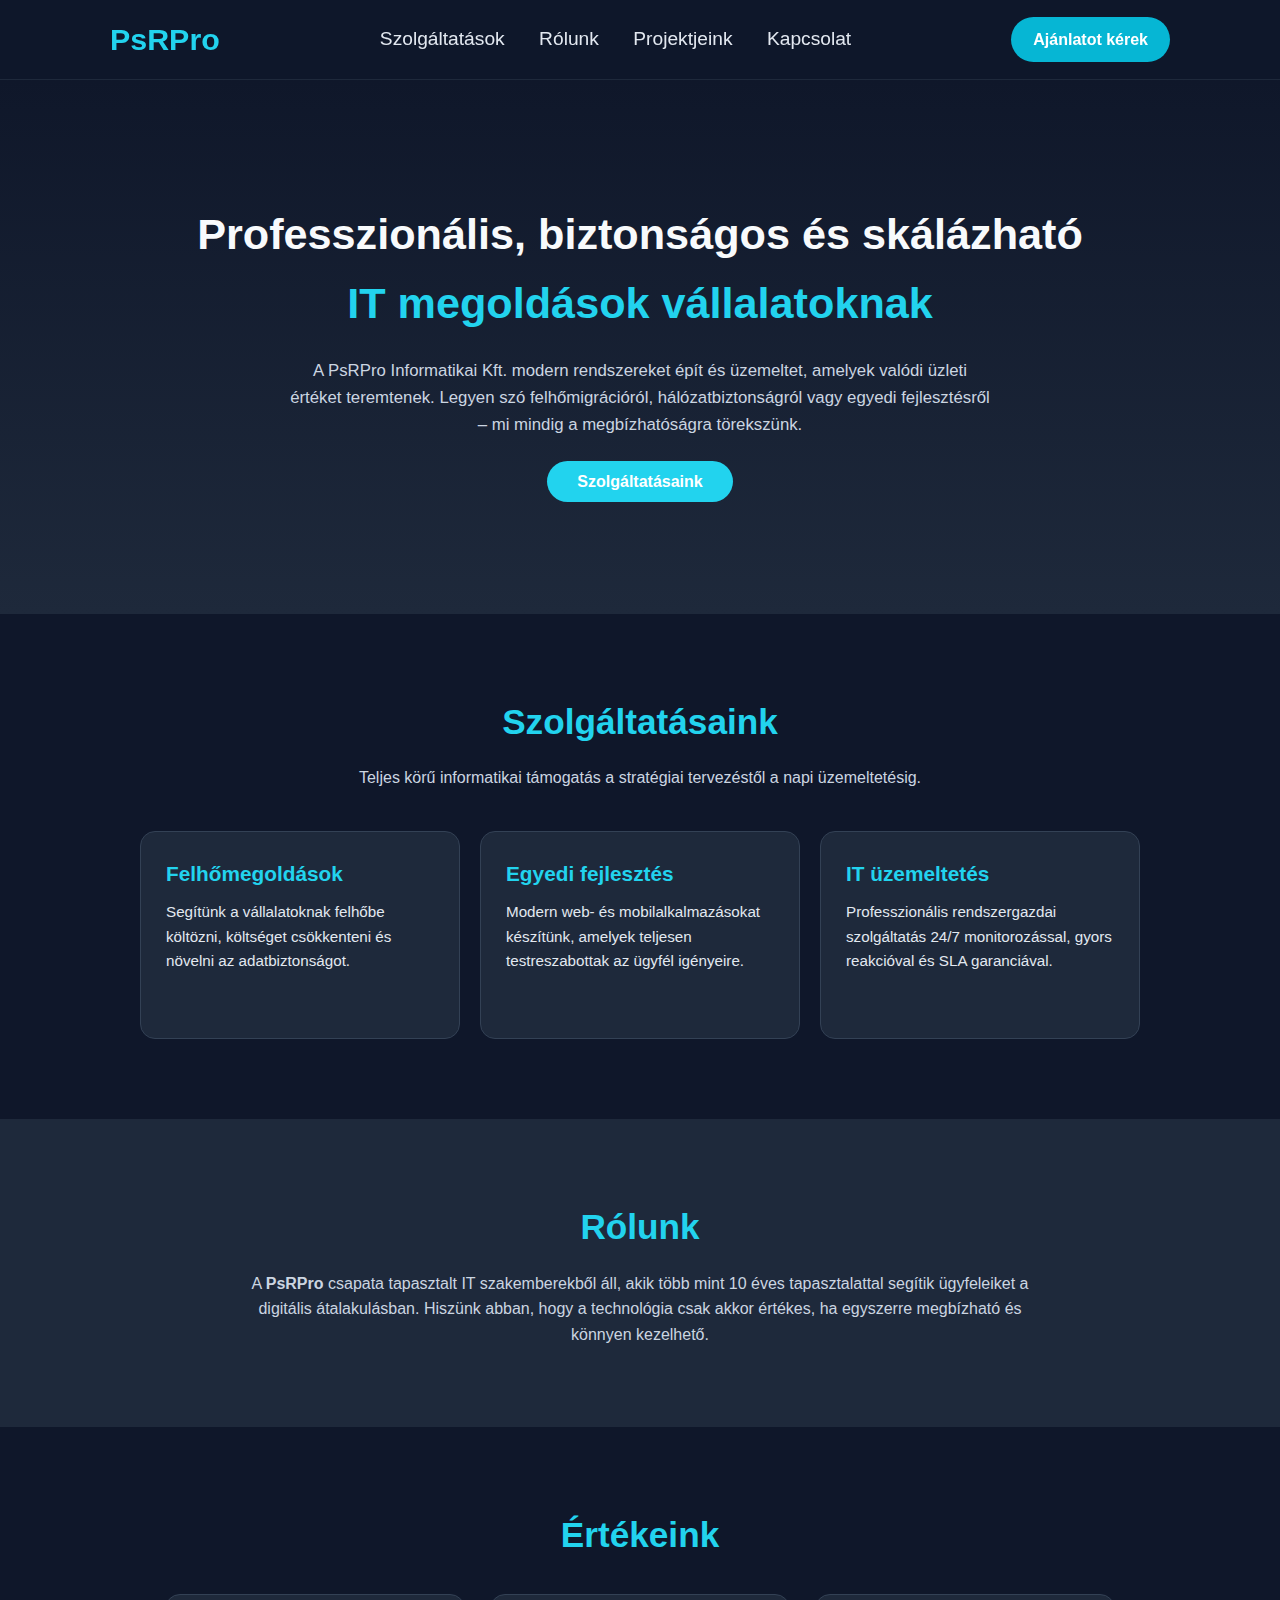
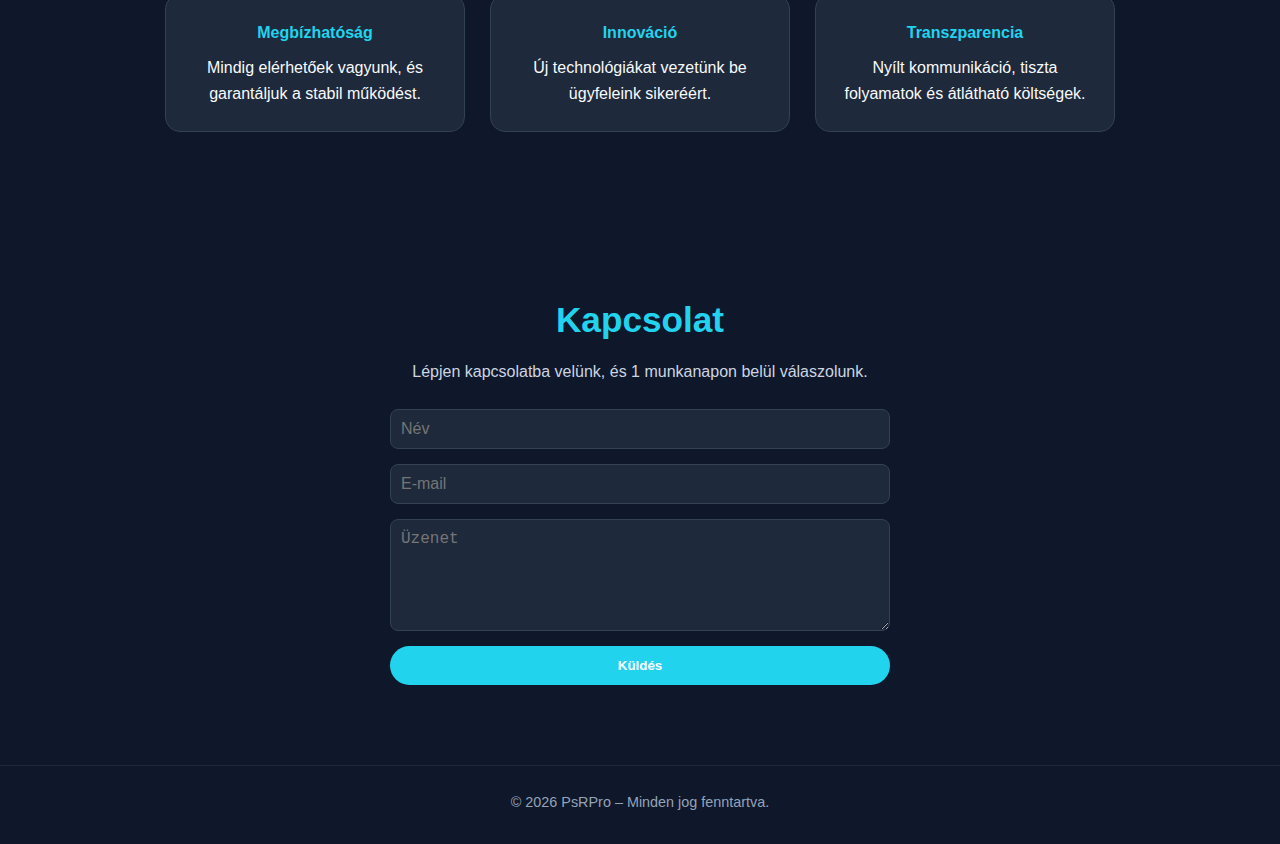
<file: index.html>
<!DOCTYPE html>
<html lang="hu">
<head>
  <meta charset="UTF-8">
  <meta name="viewport" content="width=device-width, initial-scale=1.0">
  <title>PsRPro – Informatikai megoldások</title>
  <style>
    /* ======= ALAPSTÍLUSOK ======= */
    * {
      margin: 0;
      padding: 0;
      box-sizing: border-box;
    }

    body {
      font-family: "Segoe UI", Roboto, sans-serif;
      background-color: #0f172a;
      color: #f8fafc;
      line-height: 1.6;
    }

    h1, h2, h3, h4 {
      font-weight: 700;
    }

    section {
      padding: 80px 20px;
    }

    .container {
      max-width: 1100px;
      margin: 0 auto;
    }

    /* ======= NAVBAR ======= */
    header {
      position: sticky;
      top: 0;
      background: rgba(15, 23, 42, 0.95);
      border-bottom: 1px solid #1e293b;
      z-index: 999;
    }

    .navbar {
      display: flex;
      justify-content: space-between;
      align-items: center;
      padding: 15px 20px;
      max-width: 1100px;
      margin: 0 auto;
    }

    .logo {
      font-size: 1.9rem;
      color: #22d3ee;
      font-weight: 800;
    }

    nav a {
      color: #e2e8f0;
      text-decoration: none;
      margin: 0 15px;
      font-size: 1.2rem; /* nagyobb betűméret */
      font-weight: 500;
      transition: color 0.3s;
    }

    nav a:hover {
      color: #22d3ee;
    }

    .cta {
      background-color: #06b6d4;
      color: #fff;
      padding: 10px 22px;
      border-radius: 25px;
      text-decoration: none;
      font-weight: 600;
      transition: background 0.3s;
    }

    .cta:hover {
      background-color: #0891b2;
    }

    /* ======= HERO ======= */
    .hero {
      text-align: center;
      padding: 120px 20px;
      background: linear-gradient(to bottom, #0f172a, #1e293b);
    }

    .hero h2 {
      font-size: 2.7rem;
      margin-bottom: 20px;
    }

    .hero span {
      color: #22d3ee;
    }

    .hero p {
      max-width: 700px;
      margin: 0 auto 30px;
      color: #cbd5e1;
      font-size: 1.05rem;
    }

    .btn-main {
      background: #22d3ee;
      color: #fff;
      padding: 12px 30px;
      border-radius: 25px;
      text-decoration: none;
      font-weight: 600;
      transition: background 0.3s;
    }

    .btn-main:hover {
      background: #0891b2;
    }

    /* ======= SZOLGÁLTATÁSOK ======= */
    .services {
      text-align: center;
    }

    .services h3 {
      color: #22d3ee;
      font-size: 2.2rem;
      margin-bottom: 15px;
    }

    .services p {
      color: #cbd5e1;
      max-width: 700px;
      margin: 0 auto 40px;
    }

    .card-container {
      display: flex;
      flex-wrap: wrap;
      gap: 20px;
      justify-content: center;
    }

    .card {
      background: #1e293b;
      border: 1px solid #334155;
      border-radius: 15px;
      padding: 25px;
      width: 320px;
      text-align: left;
      transition: transform 0.3s, border 0.3s;
    }

    .card:hover {
      transform: translateY(-5px);
      border-color: #22d3ee;
    }

    .card h4 {
      color: #22d3ee;
      margin-bottom: 10px;
      font-size: 1.3rem;
    }

    .card p {
      color: #e2e8f0;
      font-size: 0.95rem;
    }

    /* ======= RÓLUNK ======= */
    .about {
      background: #1e293b;
      text-align: center;
    }

    .about h3 {
      color: #22d3ee;
      font-size: 2.2rem;
      margin-bottom: 15px;
    }

    .about p {
      color: #cbd5e1;
      max-width: 800px;
      margin: 0 auto;
      font-size: 1rem;
    }

    /* ======= ÉRTÉKEINK ======= */
    .values {
      text-align: center;
    }

    .values h3 {
      color: #22d3ee;
      font-size: 2.2rem;
      margin-bottom: 15px;
    }

    .value-boxes {
      display: flex;
      flex-wrap: wrap;
      justify-content: center;
      gap: 25px;
      margin-top: 30px;
    }

    .value {
      background: #1e293b;
      border: 1px solid #334155;
      border-radius: 15px;
      padding: 25px;
      width: 300px;
    }

    .value h4 {
      color: #22d3ee;
      margin-bottom: 10px;
    }

    /* ======= KAPCSOLAT ======= */
    .contact {
      background: #0f172a;
      text-align: center;
    }

    .contact h3 {
      color: #22d3ee;
      font-size: 2.2rem;
      margin-bottom: 10px;
    }

    .contact p {
      color: #cbd5e1;
      margin-bottom: 25px;
    }

    form {
      max-width: 500px;
      margin: 0 auto;
      display: flex;
      flex-direction: column;
      gap: 15px;
    }

    input, textarea {
      background: #1e293b;
      border: 1px solid #334155;
      color: #fff;
      border-radius: 8px;
      padding: 10px;
      font-size: 1rem;
    }

    button {
      background: #22d3ee;
      color: #fff;
      padding: 12px;
      border: none;
      border-radius: 25px;
      font-weight: 600;
      cursor: pointer;
      transition: background 0.3s;
    }

    button:hover {
      background: #0891b2;
    }

    /* ======= LÁBLÉC ======= */
    footer {
      border-top: 1px solid #1e293b;
      text-align: center;
      color: #94a3b8;
      padding: 25px 10px;
      font-size: 0.9rem;
    }

    /* ======= RESPONSIVE ======= */
    @media (max-width: 768px) {
      nav {
        display: none;
      }
      .card-container, .value-boxes {
        flex-direction: column;
        align-items: center;
      }
    }
  </style>
</head>

<body>
  <!-- ======= NAVBAR ======= -->
  <header>
    <div class="navbar">
      <div class="logo">PsRPro</div>
      <nav>
        <a href="#services">Szolgáltatások</a>
        <a href="rolunk.html">Rólunk</a>
        <a href="projektek.html">Projektjeink</a>
        <a href="#contact">Kapcsolat</a>
      </nav>
      <a href="ajanlat.html" class="cta">Ajánlatot kérek</a>
    </div>
  </header>

  <!-- ======= HERO ======= -->
  <section class="hero">
    <h2>Professzionális, biztonságos és skálázható<br><span>IT megoldások vállalatoknak</span></h2>
    <p>
      A PsRPro Informatikai Kft. modern rendszereket épít és üzemeltet, amelyek valódi üzleti értéket teremtenek.
      Legyen szó felhőmigrációról, hálózatbiztonságról vagy egyedi fejlesztésről – mi mindig a megbízhatóságra törekszünk.
    </p>
    <a href="#services" class="btn-main">Szolgáltatásaink</a>
  </section>

  <!-- ======= SZOLGÁLTATÁSOK ======= -->
  <section id="services" class="services container">
    <h3>Szolgáltatásaink</h3>
    <p>Teljes körű informatikai támogatás a stratégiai tervezéstől a napi üzemeltetésig.</p>
    <div class="card-container">
      <div class="card">
        <h4>Felhőmegoldások</h4>
        <p>Segítünk a vállalatoknak felhőbe költözni, költséget csökkenteni és növelni az adatbiztonságot.</p>
      </div>
      <div class="card">
        <h4>Egyedi fejlesztés</h4>
        <p>Modern web- és mobilalkalmazásokat készítünk, amelyek teljesen testreszabottak az ügyfél igényeire.</p>
      </div>
      <div class="card">
        <h4>IT üzemeltetés</h4>
        <p>Professzionális rendszergazdai szolgáltatás 24/7 monitorozással, gyors reakcióval és SLA garanciával.</p>
      </div>
    </div>
  </section>

  <!-- ======= RÓLUNK ======= -->
  <section id="about" class="about">
    <div class="container">
      <h3>Rólunk</h3>
      <p>
        A <strong>PsRPro</strong> csapata tapasztalt IT szakemberekből áll, akik több mint 10 éves tapasztalattal segítik ügyfeleiket
        a digitális átalakulásban. Hiszünk abban, hogy a technológia csak akkor értékes, ha egyszerre megbízható és könnyen kezelhető.
      </p>
    </div>
  </section>

  <!-- ======= ÉRTÉKEINK ======= -->
  <section id="values" class="values container">
    <h3>Értékeink</h3>
    <div class="value-boxes">
      <div class="value"><h4>Megbízhatóság</h4><p>Mindig elérhetőek vagyunk, és garantáljuk a stabil működést.</p></div>
      <div class="value"><h4>Innováció</h4><p>Új technológiákat vezetünk be ügyfeleink sikeréért.</p></div>
      <div class="value"><h4>Transzparencia</h4><p>Nyílt kommunikáció, tiszta folyamatok és átlátható költségek.</p></div>
    </div>
  </section>

  <!-- ======= KAPCSOLAT ======= -->
  <section id="contact" class="contact">
    <div class="container">
      <h3>Kapcsolat</h3>
      <p>Lépjen kapcsolatba velünk, és 1 munkanapon belül válaszolunk.</p>
      <form>
        <input type="text" placeholder="Név" required>
        <input type="email" placeholder="E-mail" required>
        <textarea placeholder="Üzenet" rows="5"></textarea>
        <button type="submit">Küldés</button>
      </form>
    </div>
  </section>

  <!-- ======= FOOTER ======= -->
  <footer>
    © <span id="year"></span> PsRPro – Minden jog fenntartva.
  </footer>

  <script>
    document.getElementById("year").textContent = new Date().getFullYear();
  </script>
</body>
</html>
</file>
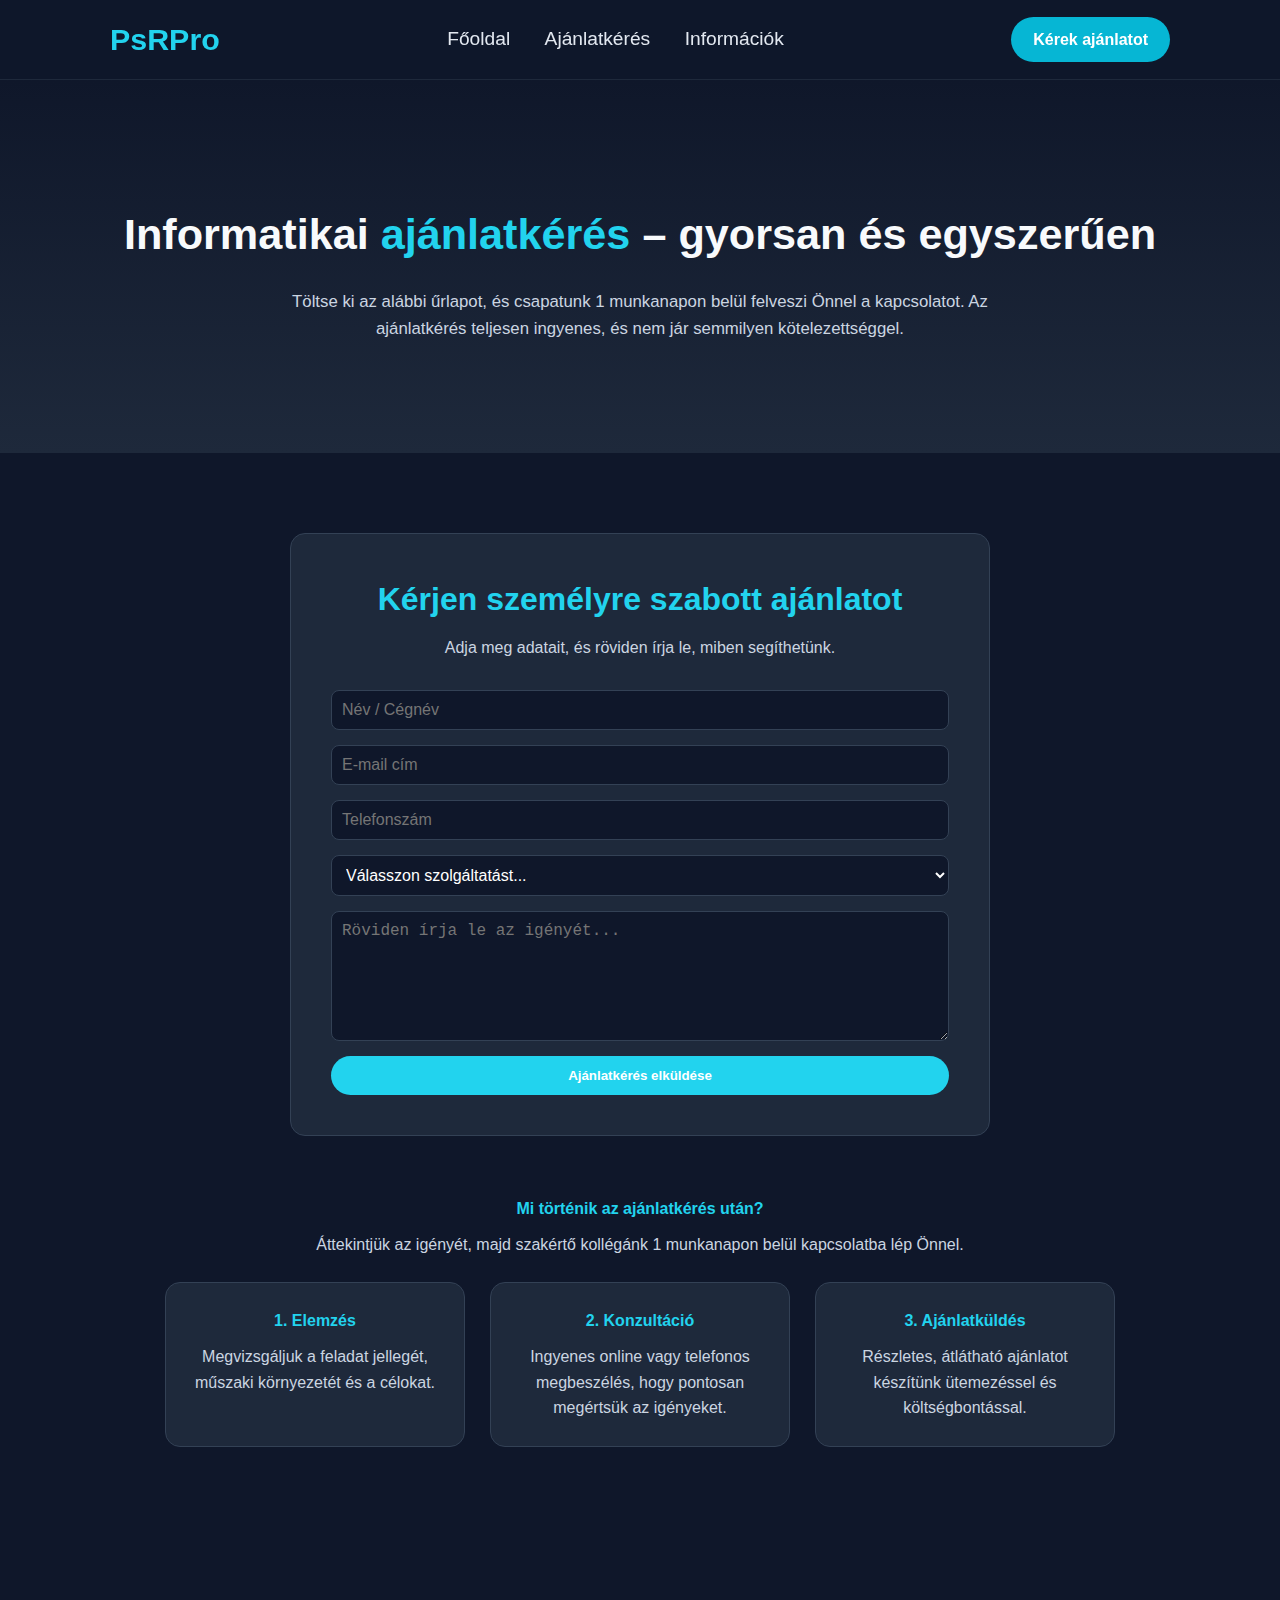
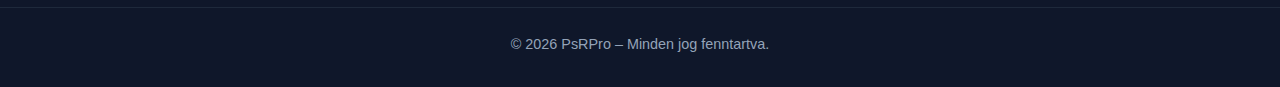
<file: ajanlat.html>
<!DOCTYPE html>
<html lang="hu">
<head>
  <meta charset="UTF-8">
  <meta name="viewport" content="width=device-width, initial-scale=1.0">
  <title>PsRPro – Ajánlatkérés</title>
  <style>
    * {
      margin: 0;
      padding: 0;
      box-sizing: border-box;
    }

    body {
      font-family: "Segoe UI", Roboto, sans-serif;
      background-color: #0f172a;
      color: #f8fafc;
      line-height: 1.6;
    }

    h1, h2, h3, h4 {
      font-weight: 700;
    }

    section {
      padding: 80px 20px;
    }

    .container {
      max-width: 1100px;
      margin: 0 auto;
    }

    /* ===== NAVBAR ===== */
    header {
      position: sticky;
      top: 0;
      background: rgba(15, 23, 42, 0.95);
      border-bottom: 1px solid #1e293b;
      z-index: 999;
    }

    .navbar {
      display: flex;
      justify-content: space-between;
      align-items: center;
      padding: 15px 20px;
      max-width: 1100px;
      margin: 0 auto;
    }

    .logo {
      font-size: 1.9rem;
      color: #22d3ee;
      font-weight: 800;
    }

    nav a {
      color: #e2e8f0;
      text-decoration: none;
      margin: 0 15px;
      font-size: 1.2rem;
      font-weight: 500;
      transition: color 0.3s;
    }

    nav a:hover {
      color: #22d3ee;
    }

    .cta {
      background-color: #06b6d4;
      color: #fff;
      padding: 10px 22px;
      border-radius: 25px;
      text-decoration: none;
      font-weight: 600;
      transition: background 0.3s;
    }

    .cta:hover {
      background-color: #0891b2;
    }

    /* ===== HERO ===== */
    .hero {
      text-align: center;
      padding: 120px 20px 80px;
      background: linear-gradient(to bottom, #0f172a, #1e293b);
    }

    .hero h2 {
      font-size: 2.7rem;
      margin-bottom: 20px;
    }

    .hero span {
      color: #22d3ee;
    }

    .hero p {
      max-width: 700px;
      margin: 0 auto 30px;
      color: #cbd5e1;
      font-size: 1.05rem;
    }

    /* ===== AJÁNLATKÉRÉS FORM ===== */
    .offer {
      background: #1e293b;
      border-radius: 15px;
      padding: 40px;
      border: 1px solid #334155;
      max-width: 700px;
      margin: 0 auto;
    }

    .offer h3 {
      color: #22d3ee;
      text-align: center;
      margin-bottom: 10px;
      font-size: 2rem;
    }

    .offer p {
      text-align: center;
      color: #cbd5e1;
      margin-bottom: 30px;
    }

    form {
      display: flex;
      flex-direction: column;
      gap: 15px;
    }

    input, select, textarea {
      background: #0f172a;
      border: 1px solid #334155;
      color: #fff;
      border-radius: 8px;
      padding: 10px;
      font-size: 1rem;
      width: 100%;
    }

    textarea {
      resize: vertical;
    }

    button {
      background: #22d3ee;
      color: #fff;
      padding: 12px;
      border: none;
      border-radius: 25px;
      font-weight: 600;
      cursor: pointer;
      transition: background 0.3s;
    }

    button:hover {
      background: #0891b2;
    }

    /* ===== TÁJÉKOZTATÁS ===== */
    .info-section {
      text-align: center;
      margin-top: 60px;
      color: #cbd5e1;
    }

    .info-section h4 {
      color: #22d3ee;
      margin-bottom: 10px;
    }

    .info-grid {
      display: flex;
      flex-wrap: wrap;
      justify-content: center;
      gap: 25px;
      margin-top: 25px;
    }

    .info-box {
      background: #1e293b;
      border: 1px solid #334155;
      border-radius: 15px;
      padding: 25px;
      width: 300px;
    }

    /* ===== FOOTER ===== */
    footer {
      border-top: 1px solid #1e293b;
      text-align: center;
      color: #94a3b8;
      padding: 25px 10px;
      font-size: 0.9rem;
      margin-top: 80px;
    }

    @media (max-width: 768px) {
      nav { display: none; }
    }
  </style>
</head>

<body>
  <!-- NAVBAR -->
  <header>
    <div class="navbar">
      <div class="logo">PsRPro</div>
      <nav>
        <a href="index.html">Főoldal</a>
        <a href="#form">Ajánlatkérés</a>
        <a href="#info">Információk</a>
      </nav>
      <a href="#form" class="cta">Kérek ajánlatot</a>
    </div>
  </header>

  <!-- HERO -->
  <section class="hero">
    <h2>Informatikai <span>ajánlatkérés</span> – gyorsan és egyszerűen</h2>
    <p>
      Töltse ki az alábbi űrlapot, és csapatunk 1 munkanapon belül felveszi Önnel a kapcsolatot.
      Az ajánlatkérés teljesen ingyenes, és nem jár semmilyen kötelezettséggel.
    </p>
  </section>

  <!-- AJÁNLATKÉRŐ FORM -->
  <section id="form" class="container">
    <div class="offer">
      <h3>Kérjen személyre szabott ajánlatot</h3>
      <p>Adja meg adatait, és röviden írja le, miben segíthetünk.</p>

      <form>
        <input type="text" placeholder="Név / Cégnév" required>
        <input type="email" placeholder="E-mail cím" required>
        <input type="tel" placeholder="Telefonszám" required>
        <select required>
          <option value="">Válasszon szolgáltatást...</option>
          <option>Felhőmegoldások</option>
          <option>Egyedi fejlesztés</option>
          <option>IT üzemeltetés</option>
          <option>Kiberbiztonsági audit</option>
        </select>
        <textarea rows="6" placeholder="Röviden írja le az igényét..."></textarea>
        <button type="submit">Ajánlatkérés elküldése</button>
      </form>
    </div>

    <div class="info-section" id="info">
      <h4>Mi történik az ajánlatkérés után?</h4>
      <p>Áttekintjük az igényét, majd szakértő kollégánk 1 munkanapon belül kapcsolatba lép Önnel.</p>

      <div class="info-grid">
        <div class="info-box">
          <h4>1. Elemzés</h4>
          <p>Megvizsgáljuk a feladat jellegét, műszaki környezetét és a célokat.</p>
        </div>
        <div class="info-box">
          <h4>2. Konzultáció</h4>
          <p>Ingyenes online vagy telefonos megbeszélés, hogy pontosan megértsük az igényeket.</p>
        </div>
        <div class="info-box">
          <h4>3. Ajánlatküldés</h4>
          <p>Részletes, átlátható ajánlatot készítünk ütemezéssel és költségbontással.</p>
        </div>
      </div>
    </div>
  </section>

  <!-- FOOTER -->
  <footer>
    © <span id="year"></span> PsRPro – Minden jog fenntartva.
  </footer>

  <script>
    document.getElementById("year").textContent = new Date().getFullYear();
  </script>
</body>
</html>
</file>
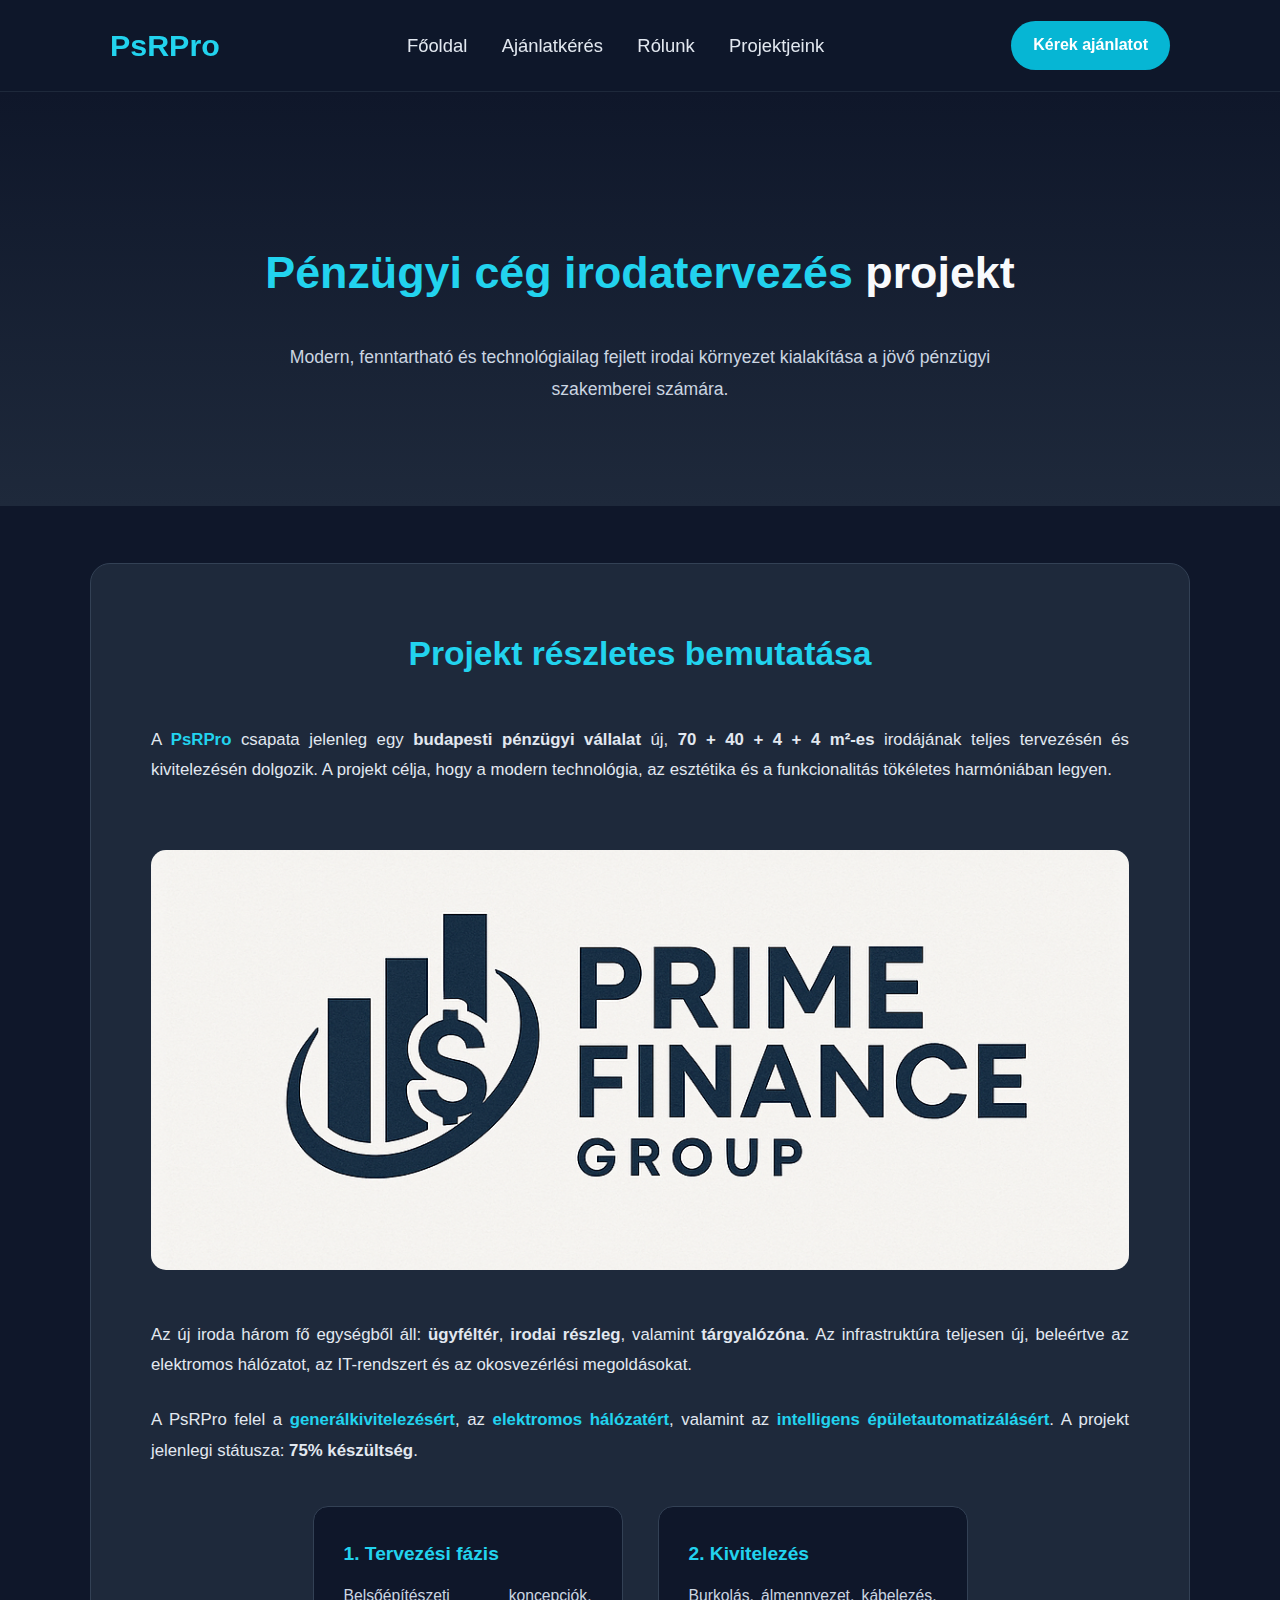
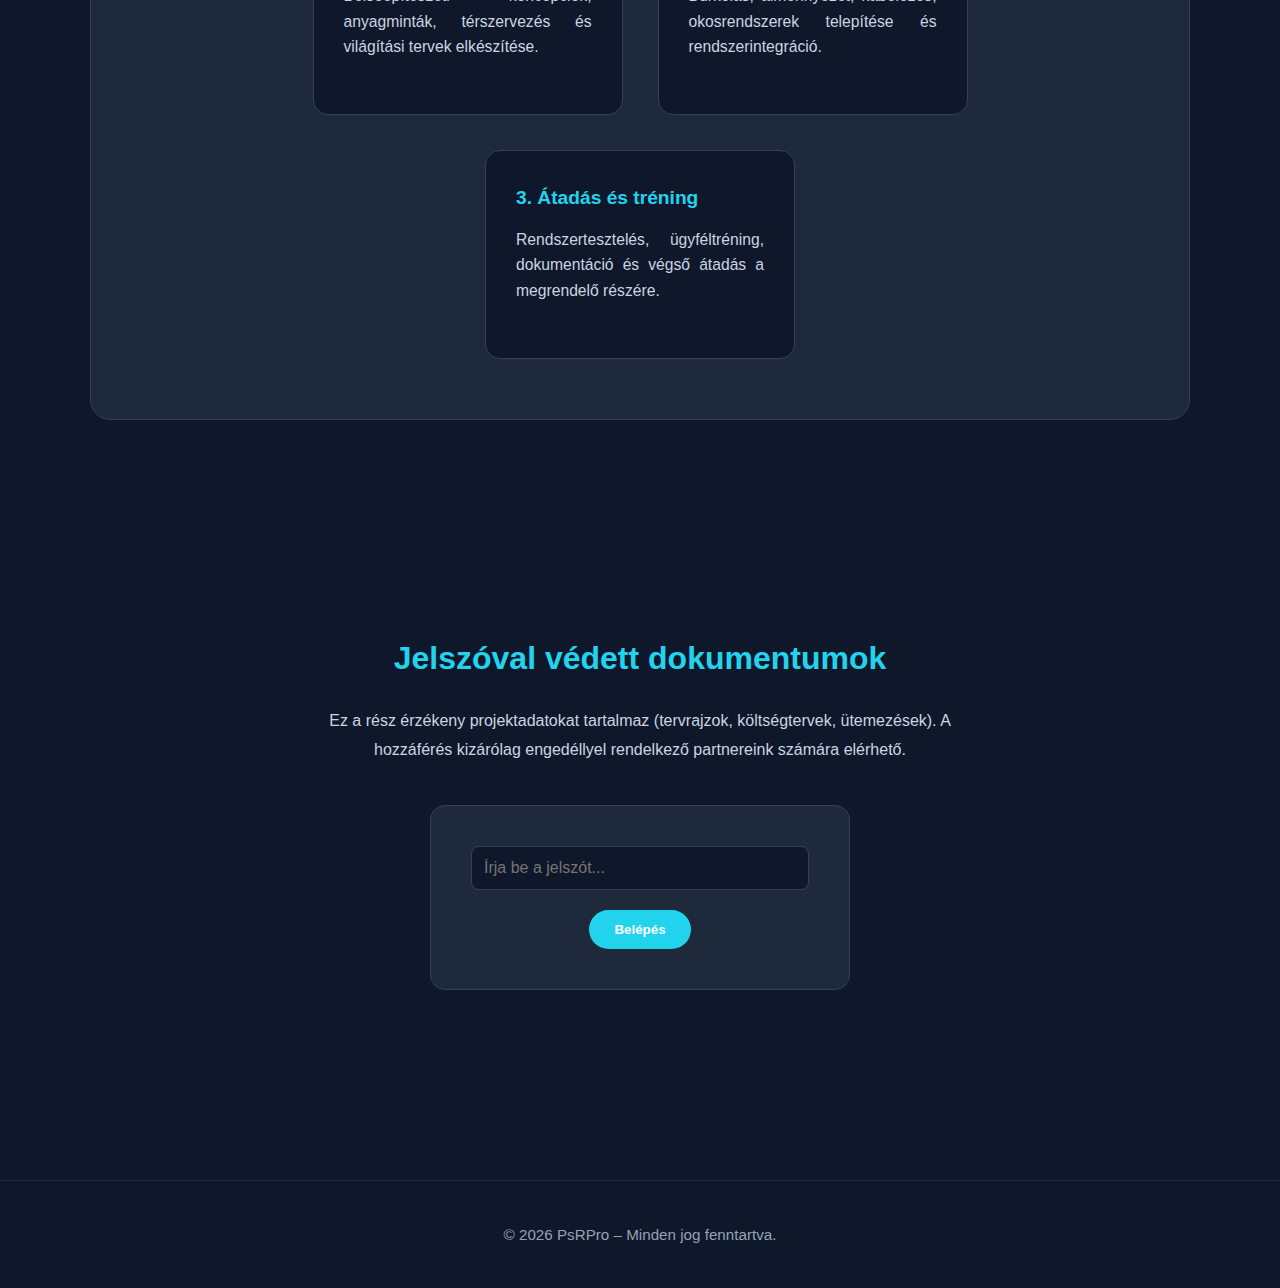
<file: primefinance.html>
<!DOCTYPE html>
<html lang="hu">
<head>
  <meta charset="UTF-8">
  <meta name="viewport" content="width=device-width, initial-scale=1.0">
  <title>PsRPro – Pénzügyi cég irodatervezés projekt</title>
  <style>
    * { margin: 0; padding: 0; box-sizing: border-box; }

    body {
      font-family: "Segoe UI", Roboto, sans-serif;
      background-color: #0f172a;
      color: #f8fafc;
      line-height: 1.8;
    }

    h1, h2, h3, h4 { font-weight: 700; }
    section { padding: 90px 20px; }
    .container { max-width: 1100px; margin: 0 auto; }

    /* ===== NAVBAR ===== */
    header {
      position: sticky;
      top: 0;
      background: rgba(15, 23, 42, 0.95);
      border-bottom: 1px solid #1e293b;
      z-index: 999;
    }

    .navbar {
      display: flex;
      justify-content: space-between;
      align-items: center;
      padding: 18px 20px;
      max-width: 1100px;
      margin: 0 auto;
    }

    .logo {
      font-size: 1.9rem;
      color: #22d3ee;
      font-weight: 800;
    }

    nav a {
      color: #e2e8f0;
      text-decoration: none;
      margin: 0 15px;
      font-size: 1.15rem;
      font-weight: 500;
      transition: color 0.3s;
    }

    nav a:hover { color: #22d3ee; }

    .cta {
      background-color: #06b6d4;
      color: #fff;
      padding: 10px 22px;
      border-radius: 25px;
      text-decoration: none;
      font-weight: 600;
      transition: background 0.3s;
    }

    .cta:hover { background-color: #0891b2; }

    /* ===== HERO ===== */
    .hero {
      text-align: center;
      padding: 140px 20px 100px;
      background: linear-gradient(to bottom, #0f172a, #1e293b);
    }

    .hero h2 {
      font-size: 2.8rem;
      margin-bottom: 30px;
    }

    .hero span { color: #22d3ee; }

    .hero p {
      max-width: 800px;
      margin: 0 auto;
      color: #cbd5e1;
      font-size: 1.1rem;
    }

    /* ===== PROJECT INFO ===== */
    .project-info {
      background: #1e293b;
      border: 1px solid #334155;
      border-radius: 20px;
      padding: 60px;
      margin-bottom: 70px;
    }

    .project-info h3 {
      color: #22d3ee;
      margin-bottom: 40px;
      font-size: 2.1rem;
      text-align: center;
    }

    .project-info img {
      width: 100%;
      border-radius: 15px;
      margin: 40px 0;
      max-height: 420px;
      object-fit: cover;
    }

    .project-info p {
      color: #e2e8f0;
      margin-bottom: 25px;
      text-align: justify;
      font-size: 1.05rem;
    }

    .highlight { color: #22d3ee; font-weight: 600; }

    /* ===== STAGES ===== */
    .stages {
      display: flex;
      flex-wrap: wrap;
      justify-content: center;
      gap: 35px;
      margin-top: 40px;
    }

    .stage {
      background: #0f172a;
      border: 1px solid #334155;
      border-radius: 15px;
      padding: 30px;
      width: 310px;
      transition: transform 0.3s;
    }

    .stage:hover { transform: translateY(-5px); }

    .stage h4 {
      color: #22d3ee;
      margin-bottom: 12px;
      font-size: 1.2rem;
    }

    .stage p {
      color: #cbd5e1;
      font-size: 0.98rem;
      line-height: 1.6;
    }

    /* ===== PASSWORD SECTION ===== */
    .secure-section {
      text-align: center;
      margin-top: 120px;
    }

    .secure-section h3 {
      color: #22d3ee;
      font-size: 2rem;
      margin-bottom: 20px;
    }

    .secure-section p {
      color: #cbd5e1;
      margin-bottom: 40px;
      font-size: 1rem;
      max-width: 700px;
      margin-left: auto;
      margin-right: auto;
    }

    .password-box {
      background: #1e293b;
      border: 1px solid #334155;
      border-radius: 15px;
      padding: 40px;
      max-width: 420px;
      margin: 0 auto;
    }

    .password-box input {
      width: 100%;
      padding: 12px;
      border-radius: 8px;
      border: 1px solid #334155;
      background: #0f172a;
      color: white;
      font-size: 1rem;
      margin-bottom: 20px;
    }

    .password-box button {
      background: #22d3ee;
      color: white;
      padding: 12px 25px;
      border-radius: 25px;
      border: none;
      font-weight: 600;
      cursor: pointer;
      transition: background 0.3s;
    }

    .password-box button:hover { background: #0891b2; }

    /* ===== DOCUMENTS ===== */
    .documents {
      display: none;
      background: #1e293b;
      border: 1px solid #334155;
      border-radius: 20px;
      padding: 50px;
      max-width: 750px;
      margin: 70px auto 0;
    }

    .documents h4 {
      color: #22d3ee;
      margin-bottom: 25px;
      text-align: center;
      font-size: 1.5rem;
    }

    .documents ul {
      list-style: none;
      line-height: 2.2;
    }

    .documents li {
      margin: 8px 0;
      font-size: 1rem;
    }

    .documents a {
      color: #22d3ee;
      text-decoration: none;
      font-weight: 500;
    }

    .documents a:hover { text-decoration: underline; }

    /* ===== FOOTER ===== */
    footer {
      border-top: 1px solid #1e293b;
      text-align: center;
      color: #94a3b8;
      padding: 40px 10px;
      font-size: 0.95rem;
      margin-top: 100px;
    }

    @media (max-width: 768px) {
      nav { display: none; }
      .project-info { padding: 30px; }
      .stages { flex-direction: column; align-items: center; }
    }
  </style>
</head>

<body>
  <!-- NAVBAR -->
  <header>
    <div class="navbar">
      <div class="logo">PsRPro</div>
      <nav>
        <a href="index.html">Főoldal</a>
        <a href="ajanlat.html">Ajánlatkérés</a>
        <a href="rolunk.html">Rólunk</a>
        <a href="projektek.html">Projektjeink</a>
      </nav>
      <a href="ajanlat.html" class="cta">Kérek ajánlatot</a>
    </div>
  </header>

  <!-- HERO -->
  <section class="hero">
    <h2><span>Pénzügyi cég irodatervezés</span> projekt</h2>
    <p>Modern, fenntartható és technológiailag fejlett irodai környezet kialakítása a jövő pénzügyi szakemberei számára.</p>
  </section>
<br><br>
  <!-- PROJECT INFO -->
  <section class="container project-info">
    <h3>Projekt részletes bemutatása</h3>

    <p>
      A <span class="highlight">PsRPro</span> csapata jelenleg egy <strong>budapesti pénzügyi vállalat</strong> új, 
      <strong>70 + 40 + 4 + 4 m²-es</strong> irodájának teljes tervezésén és kivitelezésén dolgozik.  
      A projekt célja, hogy a modern technológia, az esztétika és a funkcionalitás tökéletes harmóniában legyen.
    </p>

    <img src="primefinancelogo.png" alt="Pénzügyi cég irodatervezés">

    <p>
      Az új iroda három fő egységből áll: <strong>ügyféltér</strong>, <strong>irodai részleg</strong>, valamint 
      <strong>tárgyalózóna</strong>. Az infrastruktúra teljesen új, beleértve az elektromos hálózatot, az IT-rendszert 
      és az okosvezérlési megoldásokat.  
    </p>

    <p>
      A PsRPro felel a <span class="highlight">generálkivitelezésért</span>, az <span class="highlight">elektromos hálózatért</span>, 
      valamint az <span class="highlight">intelligens épületautomatizálásért</span>.  
      A projekt jelenlegi státusza: <strong>75% készültség</strong>.
    </p>

    <div class="stages">
      <div class="stage">
        <h4>1. Tervezési fázis</h4>
        <p>Belsőépítészeti koncepciók, anyagminták, térszervezés és világítási tervek elkészítése.</p>
      </div>
      <div class="stage">
        <h4>2. Kivitelezés</h4>
        <p>Burkolás, álmennyezet, kábelezés, okosrendszerek telepítése és rendszerintegráció.</p>
      </div>
      <div class="stage">
        <h4>3. Átadás és tréning</h4>
        <p>Rendszertesztelés, ügyféltréning, dokumentáció és végső átadás a megrendelő részére.</p>
      </div>
    </div>
  </section>

  <!-- PASSWORD PROTECTED SECTION -->
  <section class="secure-section container">
    <h3>Jelszóval védett dokumentumok</h3>
    <p>
      Ez a rész érzékeny projektadatokat tartalmaz (tervrajzok, költségtervek, ütemezések).  
      A hozzáférés kizárólag engedéllyel rendelkező partnereink számára elérhető.
    </p>

    <div class="password-box" id="login-box">
      <input type="password" id="password" placeholder="Írja be a jelszót...">
      <button onclick="checkPassword()">Belépés</button>
    </div>

    <div class="documents" id="documents">
      <h4>Letölthető dokumentumok</h4>
      <ul>
        <li><a href="#" download>Irodaterv_Alaprajz.pdf</a></li>
        <li><a href="#" download>Költségbecslés_Q4_2025.xlsx</a></li>
        <li><a href="#" download>Kivitelezési_Ütemterv.docx</a></li>
        <li><a href="#" download>SmartSystem_Tervrajz.png</a></li>
      </ul>
    </div>
  </section>

  <!-- FOOTER -->
  <footer>
    © <span id="year"></span> PsRPro – Minden jog fenntartva.
  </footer>

  <script>
    document.getElementById("year").textContent = new Date().getFullYear();

    function checkPassword() {
      const input = document.getElementById("password").value;
      const correctPassword = "psrsecure";
      if (input === correctPassword) {
        document.getElementById("login-box").style.display = "none";
        document.getElementById("documents").style.display = "block";
      } else {
        alert("Hibás jelszó! Kérjük, próbálja újra.");
      }
    }
  </script>
</body>
</html>
</file>
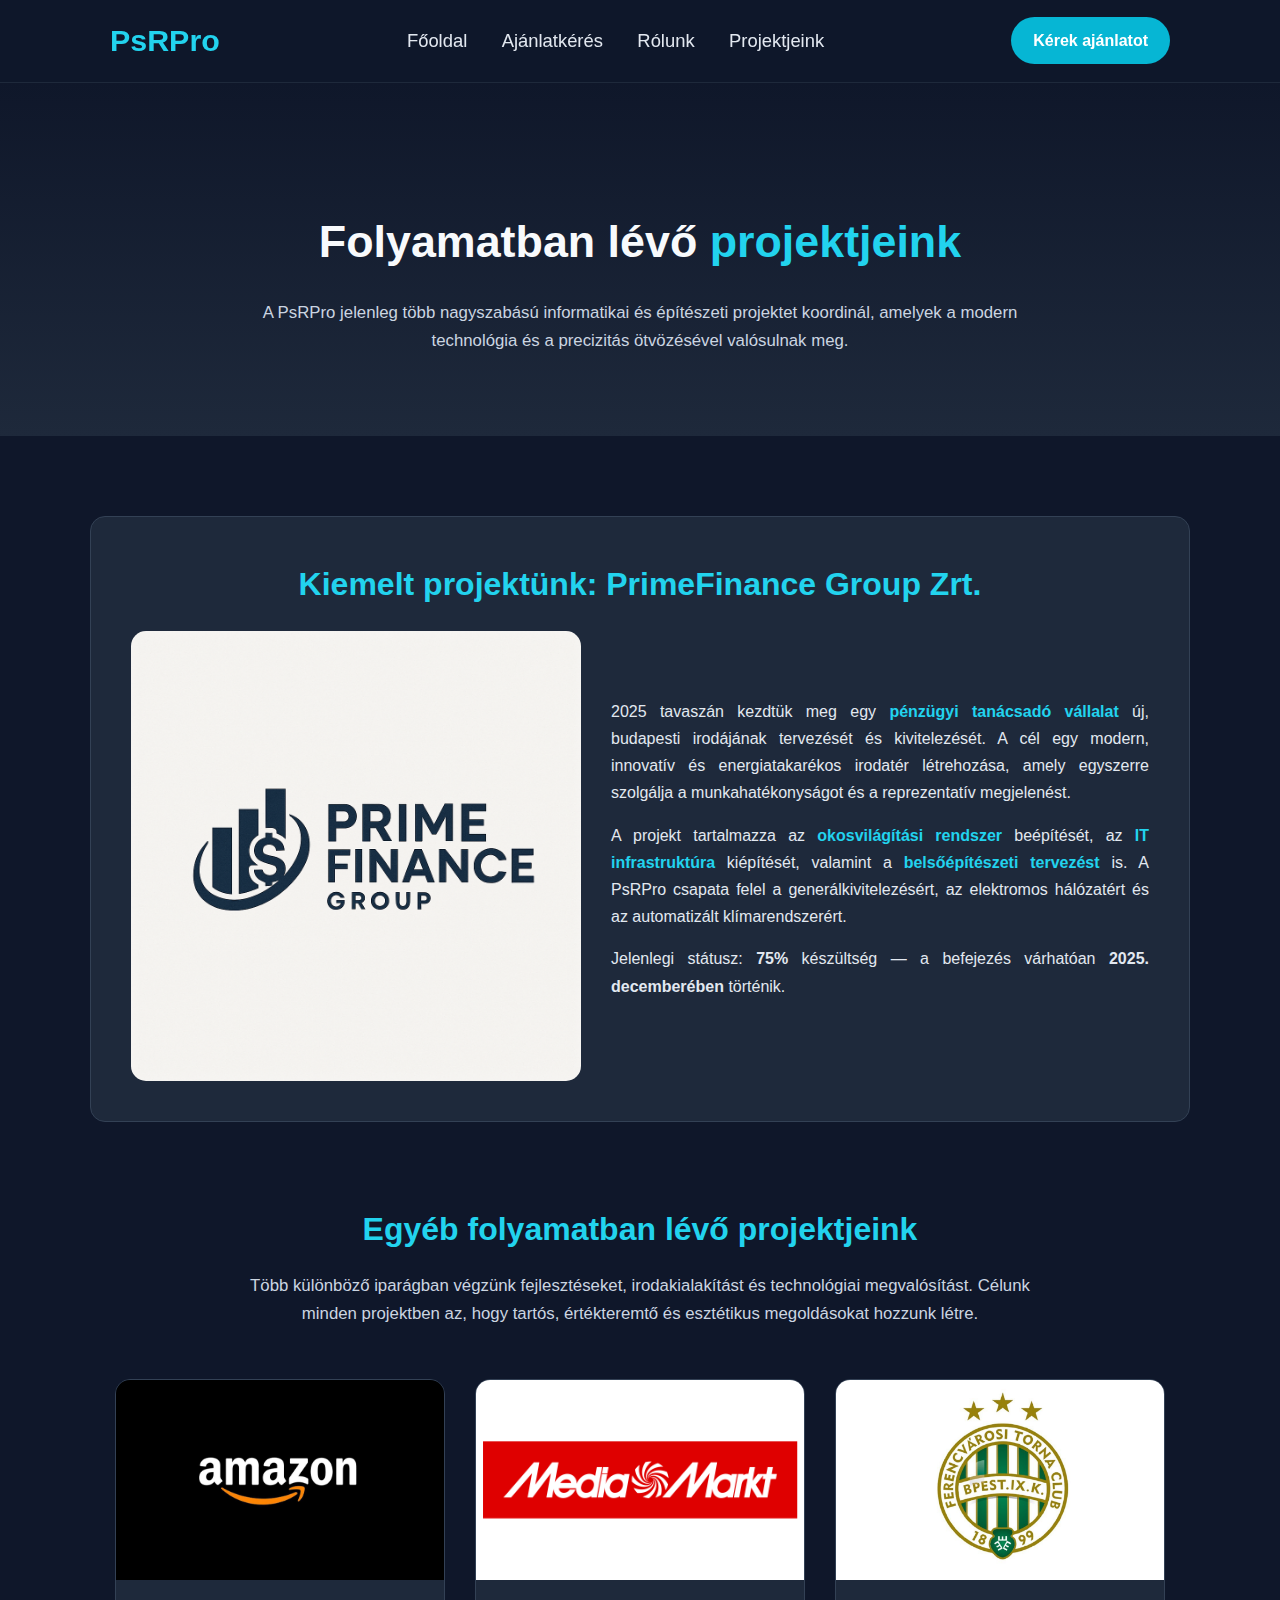
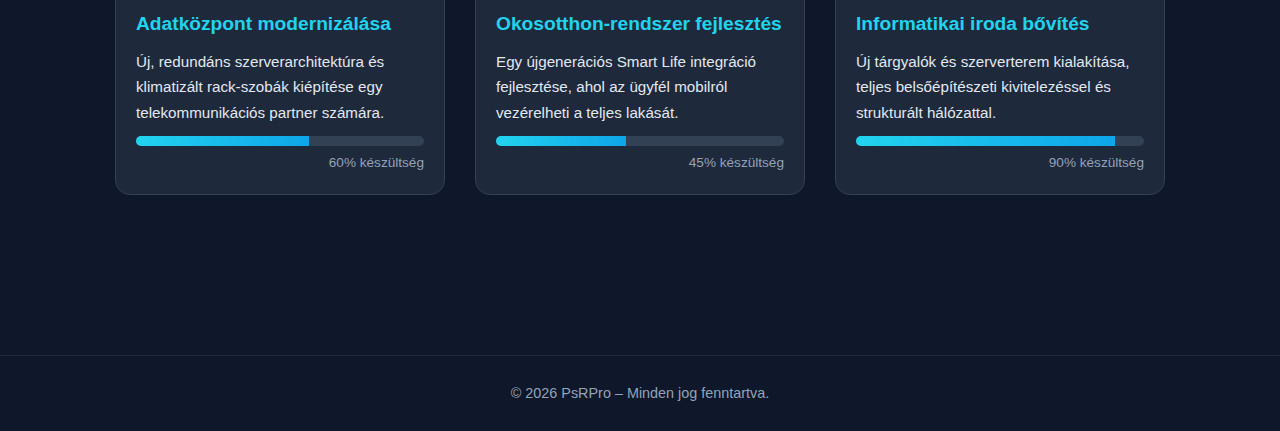
<file: projektek.html>
<!DOCTYPE html>
<html lang="hu">
<head>
  <meta charset="UTF-8">
  <meta name="viewport" content="width=device-width, initial-scale=1.0">
  <title>PsRPro – Folyamatban lévő projektjeink</title>
  <style>
    * { margin: 0; padding: 0; box-sizing: border-box; }

    body {
      font-family: "Segoe UI", Roboto, sans-serif;
      background-color: #0f172a;
      color: #f8fafc;
      line-height: 1.7;
    }

    h1, h2, h3, h4 { font-weight: 700; }

    section { padding: 80px 20px; }

    .container {
      max-width: 1100px;
      margin: 0 auto;
    }

    /* ===== NAVBAR ===== */
    header {
      position: sticky;
      top: 0;
      background: rgba(15, 23, 42, 0.95);
      border-bottom: 1px solid #1e293b;
      z-index: 999;
    }

    .navbar {
      display: flex;
      justify-content: space-between;
      align-items: center;
      padding: 15px 20px;
      max-width: 1100px;
      margin: 0 auto;
    }

    .logo {
      font-size: 1.9rem;
      color: #22d3ee;
      font-weight: 800;
    }

    nav a {
      color: #e2e8f0;
      text-decoration: none;
      margin: 0 15px;
      font-size: 1.15rem;
      font-weight: 500;
      transition: color 0.3s;
    }

    nav a:hover { color: #22d3ee; }

    .cta {
      background-color: #06b6d4;
      color: #fff;
      padding: 10px 22px;
      border-radius: 25px;
      text-decoration: none;
      font-weight: 600;
      transition: background 0.3s;
    }

    .cta:hover { background-color: #0891b2; }

    /* ===== HERO ===== */
    .hero {
      text-align: center;
      padding: 120px 20px 80px;
      background: linear-gradient(to bottom, #0f172a, #1e293b);
    }

    .hero h2 {
      font-size: 2.8rem;
      margin-bottom: 20px;
    }

    .hero span { color: #22d3ee; }

    .hero p {
      max-width: 800px;
      margin: 0 auto;
      color: #cbd5e1;
      font-size: 1.05rem;
    }

    /* ===== PROJECTS ===== */
    .projects h3 {
      color: #22d3ee;
      font-size: 2rem;
      text-align: center;
      margin-bottom: 15px;
    }

    .projects p.intro {
      color: #cbd5e1;
      max-width: 800px;
      margin: 0 auto 50px;
      text-align: center;
      font-size: 1.05rem;
    }

    .project-grid {
      display: flex;
      flex-wrap: wrap;
      justify-content: center;
      gap: 30px;
    }

    .project {
      background: #1e293b;
      border: 1px solid #334155;
      border-radius: 15px;
      overflow: hidden;
      width: 330px;
      transition: transform 0.3s, border 0.3s;
    }

    .project:hover {
      transform: translateY(-5px);
      border-color: #22d3ee;
    }

    .project img {
      width: 100%;
      height: 200px;
      object-fit: cover;
    }

    .project-content {
      padding: 20px;
    }

    .project-content h4 {
      color: #22d3ee;
      margin-bottom: 8px;
      font-size: 1.2rem;
    }

    .project-content p {
      color: #e2e8f0;
      font-size: 0.95rem;
      margin-bottom: 10px;
    }

    .progress-bar {
      background: #334155;
      height: 10px;
      border-radius: 5px;
      overflow: hidden;
      margin-top: 10px;
    }

    .progress {
      height: 100%;
      background: linear-gradient(to right, #22d3ee, #0ea5e9);
    }

    .progress-text {
      text-align: right;
      color: #94a3b8;
      font-size: 0.85rem;
      margin-top: 5px;
    }

    /* ===== FEATURED ===== */
    .featured {
      margin-top: 80px;
      background: #1e293b;
      border: 1px solid #334155;
      border-radius: 15px;
      padding: 40px;
    }

    .featured h3 {
      color: #22d3ee;
      font-size: 2rem;
      margin-bottom: 20px;
      text-align: center;
    }

    .featured-content {
      display: flex;
      flex-wrap: wrap;
      align-items: center;
      gap: 30px;
    }

    .featured img {
      width: 100%;
      max-width: 450px;
      border-radius: 15px;
      object-fit: cover;
    }

    .featured-text {
      flex: 1;
      min-width: 300px;
    }

    .featured-text p {
      color: #e2e8f0;
      margin-bottom: 15px;
      text-align: justify;
    }

    .highlight {
      color: #22d3ee;
      font-weight: 600;
    }

    /* ===== FOOTER ===== */
    footer {
      border-top: 1px solid #1e293b;
      text-align: center;
      color: #94a3b8;
      padding: 25px 10px;
      font-size: 0.9rem;
      margin-top: 80px;
    }

    @media (max-width: 768px) {
      nav { display: none; }
      .featured-content { flex-direction: column; text-align: center; }
    }
  </style>
</head>

<body>
  <!-- NAVBAR -->
  <header>
    <div class="navbar">
      <div class="logo">PsRPro</div>
      <nav>
        <a href="index.html">Főoldal</a>
        <a href="ajanlat.html">Ajánlatkérés</a>
        <a href="rolunk.html">Rólunk</a>
        <a href="projektek.html">Projektjeink</a>
      </nav>
      <a href="ajanlat.html" class="cta">Kérek ajánlatot</a>
    </div>
  </header>

  <!-- HERO -->
  <section class="hero">
    <h2>Folyamatban lévő <span>projektjeink</span></h2>
    <p>A PsRPro jelenleg több nagyszabású informatikai és építészeti projektet koordinál, amelyek a modern technológia és a precizitás ötvözésével valósulnak meg.</p>
  </section>

  <!-- FEATURED PROJECT -->
  <section class="container featured">
    <h3>Kiemelt projektünk: PrimeFinance Group Zrt.</h3>
    <div class="featured-content">
      <img src="primefinancelogo.png" alt="Pénzügyi cég irodája">
      <div class="featured-text">
        <p>
          2025 tavaszán kezdtük meg egy <span class="highlight">pénzügyi tanácsadó vállalat</span> új, budapesti irodájának tervezését és kivitelezését.
          A cél egy modern, innovatív és energiatakarékos irodatér létrehozása, amely egyszerre szolgálja a munkahatékonyságot és a reprezentatív megjelenést.
        </p>
        <p>
          A projekt tartalmazza az <span class="highlight">okosvilágítási rendszer</span> beépítését, az <span class="highlight">IT infrastruktúra</span> kiépítését, valamint a
          <span class="highlight">belsőépítészeti tervezést</span> is.  
          A PsRPro csapata felel a generálkivitelezésért, az elektromos hálózatért és az automatizált klímarendszerért.
        </p>
        <p>
          Jelenlegi státusz: <strong>75%</strong> készültség — a befejezés várhatóan <strong>2025. decemberében</strong> történik.
        </p>
      </div>
    </div>
  </section>

  <!-- OTHER PROJECTS -->
  <section class="projects container">
    <h3>Egyéb folyamatban lévő projektjeink</h3>
    <p class="intro">
      Több különböző iparágban végzünk fejlesztéseket, irodakialakítást és technológiai megvalósítást.  
      Célunk minden projektben az, hogy tartós, értékteremtő és esztétikus megoldásokat hozzunk létre.
    </p>

    <div class="project-grid">
      <div class="project">
        <img src="amazon.jpg" alt="Adatközpont modernizálás">
        <div class="project-content">
          <h4>Adatközpont modernizálása</h4>
          <p>Új, redundáns szerverarchitektúra és klimatizált rack-szobák kiépítése egy telekommunikációs partner számára.</p>
          <div class="progress-bar"><div class="progress" style="width: 60%;"></div></div>
          <div class="progress-text">60% készültség</div>
        </div>
      </div>

      <div class="project">
        <img src="mediam.png" alt="Okosotthon-rendszer">
        <div class="project-content">
          <h4>Okosotthon-rendszer fejlesztés</h4>
          <p>Egy újgenerációs Smart Life integráció fejlesztése, ahol az ügyfél mobilról vezérelheti a teljes lakását.</p>
          <div class="progress-bar"><div class="progress" style="width: 45%;"></div></div>
          <div class="progress-text">45% készültség</div>
        </div>
      </div>

      <div class="project">
        <img src="ftc.jpg" alt="Irodabővítés">
        <div class="project-content">
          <h4>Informatikai iroda bővítés</h4>
          <p>Új tárgyalók és szerverterem kialakítása, teljes belsőépítészeti kivitelezéssel és strukturált hálózattal.</p>
          <div class="progress-bar"><div class="progress" style="width: 90%;"></div></div>
          <div class="progress-text">90% készültség</div>
        </div>
      </div>
    </div>
  </section>

  <!-- FOOTER -->
  <footer>
    © <span id="year"></span> PsRPro – Minden jog fenntartva.
  </footer>

  <script>
    document.getElementById("year").textContent = new Date().getFullYear();
  </script>
</body>
</html>
</file>
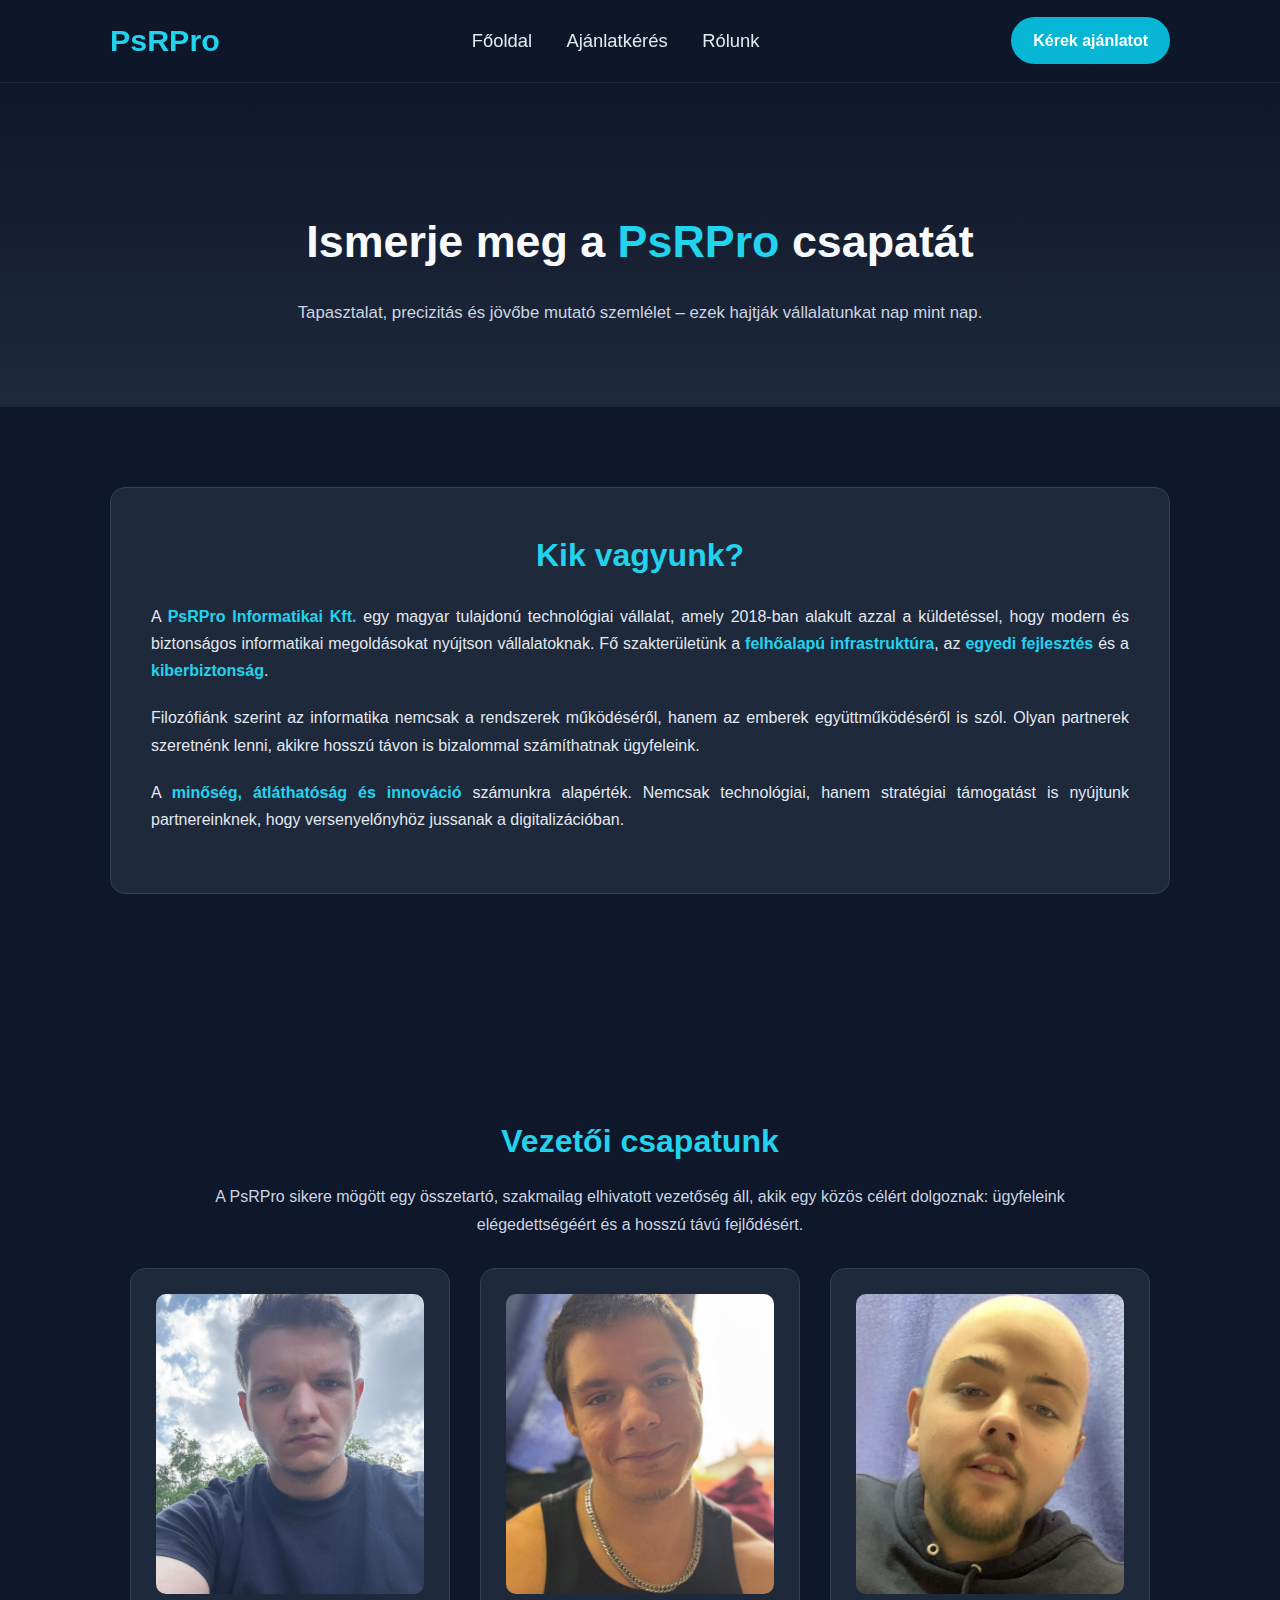
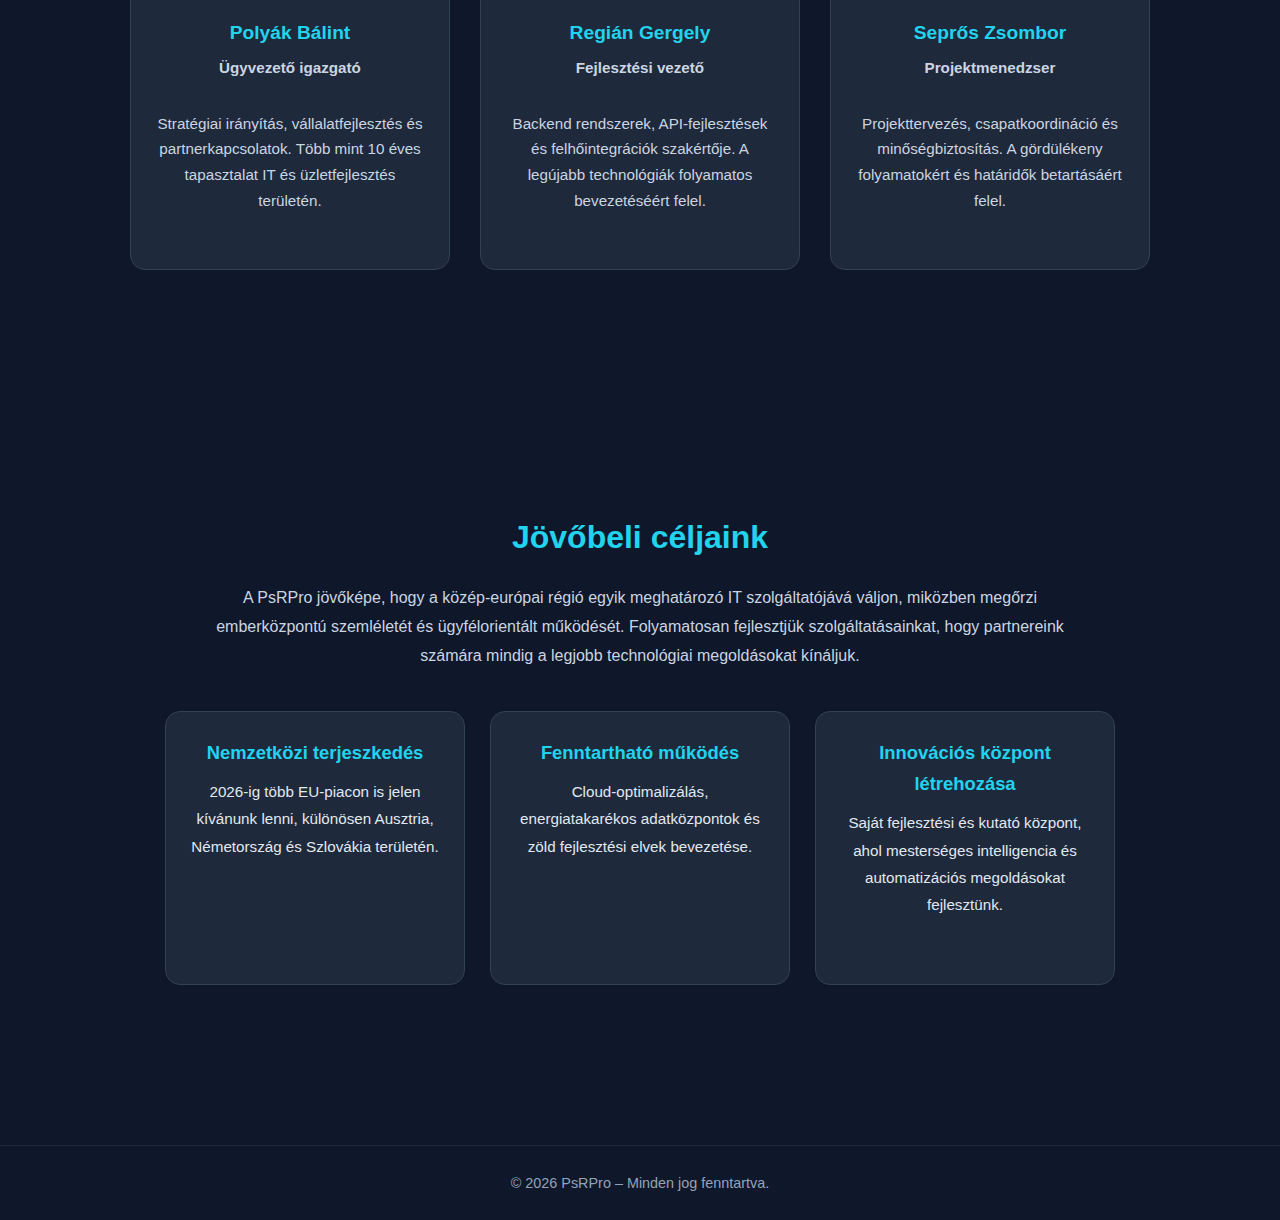
<file: rolunk.html>
<!DOCTYPE html>
<html lang="hu">
<head>
  <meta charset="UTF-8" />
  <meta name="viewport" content="width=device-width, initial-scale=1.0" />
  <title>PsRPro – Rólunk</title>
  <style>
    * {
      margin: 0;
      padding: 0;
      box-sizing: border-box;
    }

    body {
      font-family: "Segoe UI", Roboto, sans-serif;
      background-color: #0f172a;
      color: #f8fafc;
      line-height: 1.7;
    }

    h1, h2, h3, h4 {
      font-weight: 700;
    }

    section {
      padding: 80px 20px;
    }

    .container {
      max-width: 1100px;
      margin: 0 auto;
    }

    /* ===== NAVBAR ===== */
    header {
      position: sticky;
      top: 0;
      background: rgba(15, 23, 42, 0.95);
      border-bottom: 1px solid #1e293b;
      z-index: 999;
    }

    .navbar {
      display: flex;
      justify-content: space-between;
      align-items: center;
      padding: 15px 20px;
      max-width: 1100px;
      margin: 0 auto;
    }

    .logo {
      font-size: 1.9rem;
      color: #22d3ee;
      font-weight: 800;
    }

    nav a {
      color: #e2e8f0;
      text-decoration: none;
      margin: 0 15px;
      font-size: 1.15rem;
      font-weight: 500;
      transition: color 0.3s;
    }

    nav a:hover {
      color: #22d3ee;
    }

    .cta {
      background-color: #06b6d4;
      color: #fff;
      padding: 10px 22px;
      border-radius: 25px;
      text-decoration: none;
      font-weight: 600;
      transition: background 0.3s;
    }

    .cta:hover {
      background-color: #0891b2;
    }

    /* ===== HERO ===== */
    .hero {
      text-align: center;
      padding: 120px 20px 80px;
      background: linear-gradient(to bottom, #0f172a, #1e293b);
    }

    .hero h2 {
      font-size: 2.8rem;
      margin-bottom: 20px;
    }

    .hero span {
      color: #22d3ee;
    }

    .hero p {
      max-width: 800px;
      margin: 0 auto;
      color: #cbd5e1;
      font-size: 1.05rem;
    }

    /* ===== ABOUT ===== */
    .about {
      background: #1e293b;
      border: 1px solid #334155;
      border-radius: 15px;
      padding: 40px;
      margin-bottom: 60px;
    }

    .about h3 {
      color: #22d3ee;
      text-align: center;
      margin-bottom: 20px;
      font-size: 2rem;
    }

    .about p {
      color: #e2e8f0;
      margin-bottom: 20px;
      text-align: justify;
    }

    .highlight {
      color: #22d3ee;
      font-weight: 600;
    }

    /* ===== TEAM ===== */
    .team {
      text-align: center;
    }

    .team h3 {
      color: #22d3ee;
      margin-bottom: 15px;
      font-size: 2rem;
    }

    .team p {
      color: #cbd5e1;
      max-width: 900px;
      margin: 0 auto 30px;
    }

    .team-grid {
      display: flex;
      flex-wrap: wrap;
      justify-content: center;
      gap: 30px;
    }

    .member {
      background: #1e293b;
      border: 1px solid #334155;
      border-radius: 15px;
      padding: 25px;
      width: 320px;
      text-align: center;
    }

    .member img {
      width: 100%;
      height: 300px;
      object-fit: cover;
      border-radius: 10px;
      margin-bottom: 15px;
    }

    .member h4 {
      color: #22d3ee;
      margin-bottom: 5px;
      font-size: 1.2rem;
    }

    .member p {
      color: #cbd5e1;
      font-size: 0.95rem;
    }

    /* ===== GOALS ===== */
    .goals {
      margin-top: 80px;
      text-align: center;
    }

    .goals h3 {
      color: #22d3ee;
      font-size: 2rem;
      margin-bottom: 20px;
    }

    .goals p {
      color: #cbd5e1;
      max-width: 850px;
      margin: 0 auto 40px;
      font-size: 1rem;
      line-height: 1.8;
    }

    .goal-list {
      display: flex;
      flex-wrap: wrap;
      justify-content: center;
      gap: 25px;
    }

    .goal {
      background: #1e293b;
      border: 1px solid #334155;
      border-radius: 15px;
      padding: 25px;
      width: 300px;
    }

    .goal h4 {
      color: #22d3ee;
      margin-bottom: 10px;
      font-size: 1.15rem;
    }

    .goal p {
      color: #e2e8f0;
      font-size: 0.95rem;
    }

    /* ===== FOOTER ===== */
    footer {
      border-top: 1px solid #1e293b;
      text-align: center;
      color: #94a3b8;
      padding: 25px 10px;
      font-size: 0.9rem;
      margin-top: 80px;
    }

    @media (max-width: 768px) {
      nav { display: none; }
      .team-grid, .goal-list { flex-direction: column; align-items: center; }
    }
  </style>
</head>

<body>
  <!-- NAVBAR -->
  <header>
    <div class="navbar">
      <div class="logo">PsRPro</div>
      <nav>
        <a href="index.html">Főoldal</a>
        <a href="ajanlat.html">Ajánlatkérés</a>
        <a href="rolunk.html">Rólunk</a>
      </nav>
      <a href="ajanlat.html" class="cta">Kérek ajánlatot</a>
    </div>
  </header>

  <!-- HERO -->
  <section class="hero">
    <h2>Ismerje meg a <span>PsRPro</span> csapatát</h2>
    <p>Tapasztalat, precizitás és jövőbe mutató szemlélet – ezek hajtják vállalatunkat nap mint nap.</p>
  </section>

  <!-- ABOUT -->
  <section class="container">
    <div class="about">
      <h3>Kik vagyunk?</h3>
      <p>
        A <span class="highlight">PsRPro Informatikai Kft.</span> egy magyar tulajdonú technológiai vállalat, amely 2018-ban alakult
        azzal a küldetéssel, hogy modern és biztonságos informatikai megoldásokat nyújtson vállalatoknak.  
        Fő szakterületünk a <span class="highlight">felhőalapú infrastruktúra</span>, az <span class="highlight">egyedi fejlesztés</span> és a <span class="highlight">kiberbiztonság</span>.
      </p>
      <p>
        Filozófiánk szerint az informatika nemcsak a rendszerek működéséről, hanem az emberek együttműködéséről is szól.  
        Olyan partnerek szeretnénk lenni, akikre hosszú távon is bizalommal számíthatnak ügyfeleink.
      </p>
      <p>
        A <span class="highlight">minőség, átláthatóság és innováció</span> számunkra alapérték.  
        Nemcsak technológiai, hanem stratégiai támogatást is nyújtunk partnereinknek, hogy versenyelőnyhöz jussanak a digitalizációban.
      </p>
    </div>
  </section>

  <!-- TEAM -->
  <section class="team container">
    <h3>Vezetői csapatunk</h3>
    <p>A PsRPro sikere mögött egy összetartó, szakmailag elhivatott vezetőség áll, akik egy közös célért dolgoznak:  
    ügyfeleink elégedettségéért és a hosszú távú fejlődésért.</p>

    <div class="team-grid">
      <div class="member">
        <img src="balint2.jpg" alt="Polyák Bálint">
        <h4>Polyák Bálint</h4>
        <p><strong>Ügyvezető igazgató</strong></p>
        <p>Stratégiai irányítás, vállalatfejlesztés és partnerkapcsolatok. Több mint 10 éves tapasztalat IT és üzletfejlesztés területén.</p>
      </div>

      <div class="member">
        <img src="gergo.jpg" alt="Regián Gergely">
        <h4>Regián Gergely</h4>
        <p><strong>Fejlesztési vezető</strong></p>
        <p>Backend rendszerek, API-fejlesztések és felhőintegrációk szakértője. A legújabb technológiák folyamatos bevezetéséért felel.</p>
      </div>

      <div class="member">
        <img src="zsombor.png" alt="Seprős Zsombor">
        <h4>Seprős Zsombor</h4>
        <p><strong>Projektmenedzser</strong></p>
        <p>Projekttervezés, csapatkoordináció és minőségbiztosítás. A gördülékeny folyamatokért és határidők betartásáért felel.</p>
      </div>
    </div>
  </section>

  <!-- GOALS -->
  <section class="goals container">
    <h3>Jövőbeli céljaink</h3>
    <p>
      A PsRPro jövőképe, hogy a közép-európai régió egyik meghatározó IT szolgáltatójává váljon,
      miközben megőrzi emberközpontú szemléletét és ügyfélorientált működését.  
      Folyamatosan fejlesztjük szolgáltatásainkat, hogy partnereink számára mindig a legjobb technológiai megoldásokat kínáljuk.
    </p>

    <div class="goal-list">
      <div class="goal">
        <h4>Nemzetközi terjeszkedés</h4>
        <p>2026-ig több EU-piacon is jelen kívánunk lenni, különösen Ausztria, Németország és Szlovákia területén.</p>
      </div>
      <div class="goal">
        <h4>Fenntartható működés</h4>
        <p>Cloud-optimalizálás, energiatakarékos adatközpontok és zöld fejlesztési elvek bevezetése.</p>
      </div>
      <div class="goal">
        <h4>Innovációs központ létrehozása</h4>
        <p>Saját fejlesztési és kutató központ, ahol mesterséges intelligencia és automatizációs megoldásokat fejlesztünk.</p>
      </div>
    </div>
  </section>

  <!-- FOOTER -->
  <footer>
    © <span id="year"></span> PsRPro – Minden jog fenntartva.
  </footer>

  <script>
    document.getElementById("year").textContent = new Date().getFullYear();
  </script>
</body>
</html>
</file>
